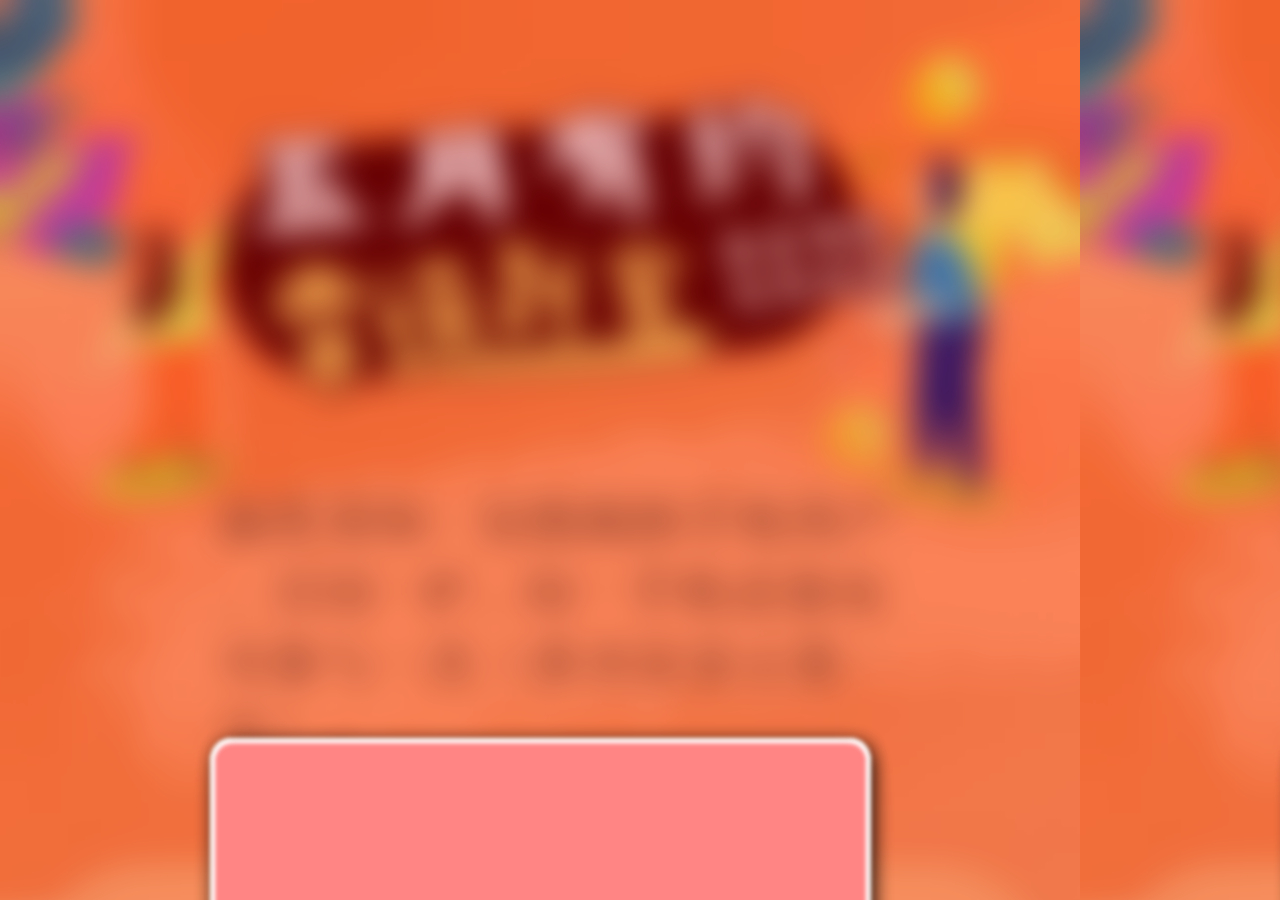
<file: index.html>
<!DOCTYPE html>
<html>
<script>
    alert("活动结束！");
    </script>
    <meta charset="UTF-8">

    <style type="text/css">

        body{

            background-image: url(3.jpg);
            background-repeat:repeat;}

</html>
</file>
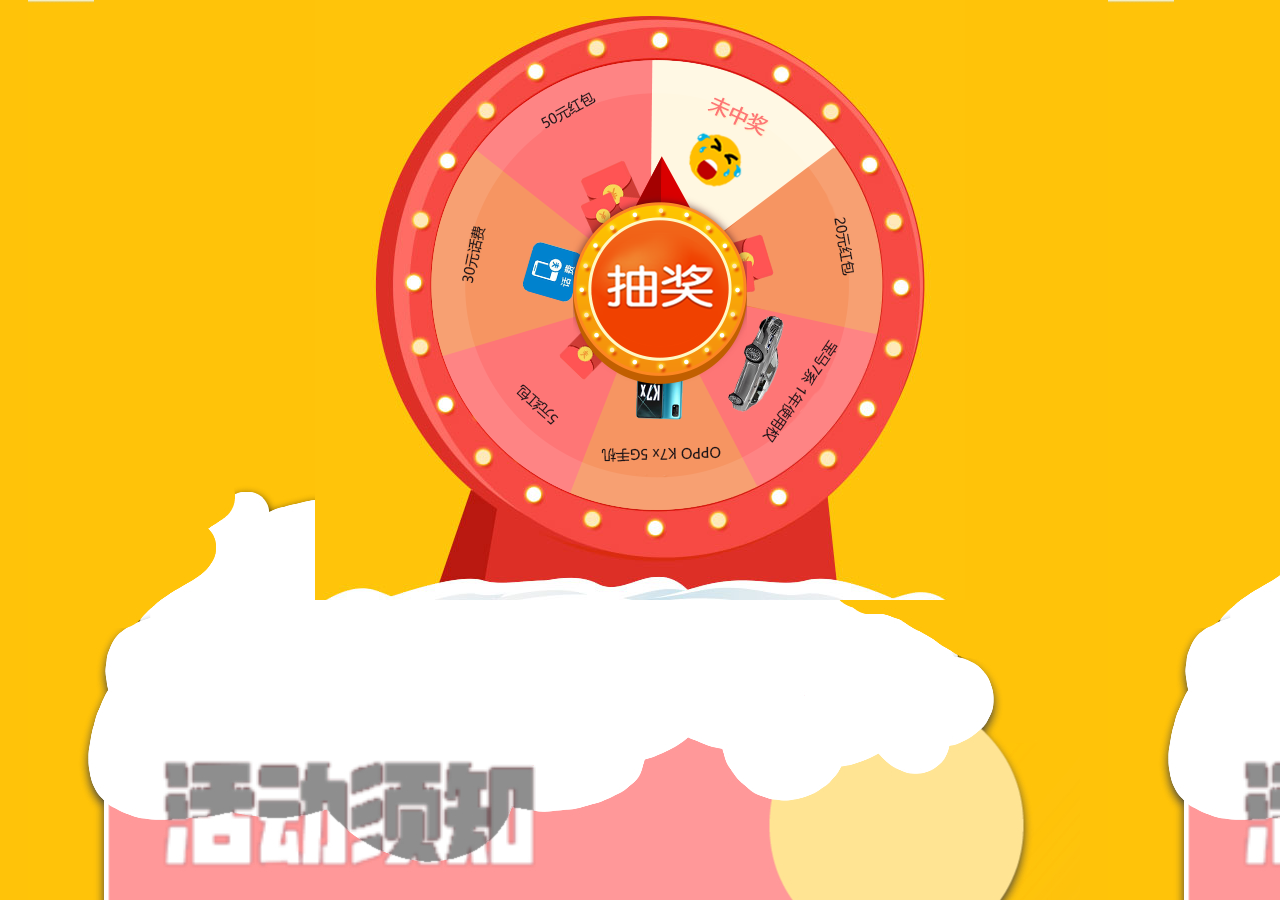
<file: 30.html>
<!DOCTYPE html>
<html>
<head>
    <meta charset="utf-8">
    <title>五月有约 中国移动活动</title>
    <link rel="stylesheet" href="css/demo.css">
  <script src="http://libs.baidu.com/jquery/1.6.4/jquery.min.js"></script>
    <script src="js/awardRotate.js"></script>
    <script>
        $(function (){
            var rotateTimeOut = function (){
                $('#rotate').rotate({
                    angle:0,
                    animateTo:2160,
                    duration:8000,
                    callback:function (){
                        alert('网络超时，请检查您的网络设置！');
                    }
                });
            };
            var bRotate = false;

            var rotateFn = function (awards, angles, txt){
                bRotate = !bRotate;
                $('#rotate').stopRotate();
                $('#rotate').rotate({
                    angle:0,
                    animateTo:angles+1800,
                    duration:8000,
                    callback:function (){
                        alert(txt);
                        bRotate = !bRotate;
                    }
                })
            };

            $('.pointer').click(function (){

                if(bRotate)return;
                var item = rnd(0,7);

                switch (item) {
                    case 0:
                        //var angle = [26, 88, 137, 185, 235, 287, 337];
                        rotateFn(0, 337, '未中奖');
                        break;
                    case 1:
                        //var angle = [88, 137, 185, 235, 287];
                        rotateFn(1, 26, '免单4999元');
                        break;
                    case 2:
                        //var angle = [137, 185, 235, 287];
                        rotateFn(2, 88, '恭喜抽中30元话费，请留意手机余额短信!');
                        break;
                    case 3:
                        //var angle = [137, 185, 235, 287];
                        rotateFn(3, 137, '免单10元');
                        break;
                    case 4:
                        //var angle = [185, 235, 287];
                        rotateFn(4, 185, '恭喜抽中“5G手机”一台,待会会有工作人员添加您和您取得联系!请留意微信!');
                        break;
                    case 5:
                        //var angle = [185, 235, 287];
                        rotateFn(5, 185, '免单5元');
                        break;
                    case 6:
                        //var angle = [235, 287];
                        rotateFn(6, 235, '免分期服务费');
                        break;
                    case 7:
                        //var angle = [287];
                        rotateFn(7, 287, '提高白条额度');
                        break;
                }

                console.log(item);
            });
        });       
         function rnd(n, m){
            return Math.floor(2,88)}
    </script>
</head>
<body>
    <div class="turntable-bg">
        <!--<div class="mask"><img src="images/award_01.png"></div>-->
        <div class="pointer"><img src="images/pointer.png" alt="pointer"></div>
        <div class="rotate" ><img id="rotate" src="images/turntable.png" alt="turntable"></div>
    </div>

<div style="text-align:center;margin:50px 0; font:normal 14px/24px 'MicroSoft YaHei';">
</div>
</body>


    <meta charset="UTF-8">

    <style type="text/css">

        body{

            background-image: url(2.jpg);
            background-repeat:repeat;}
            
</html>
</file>
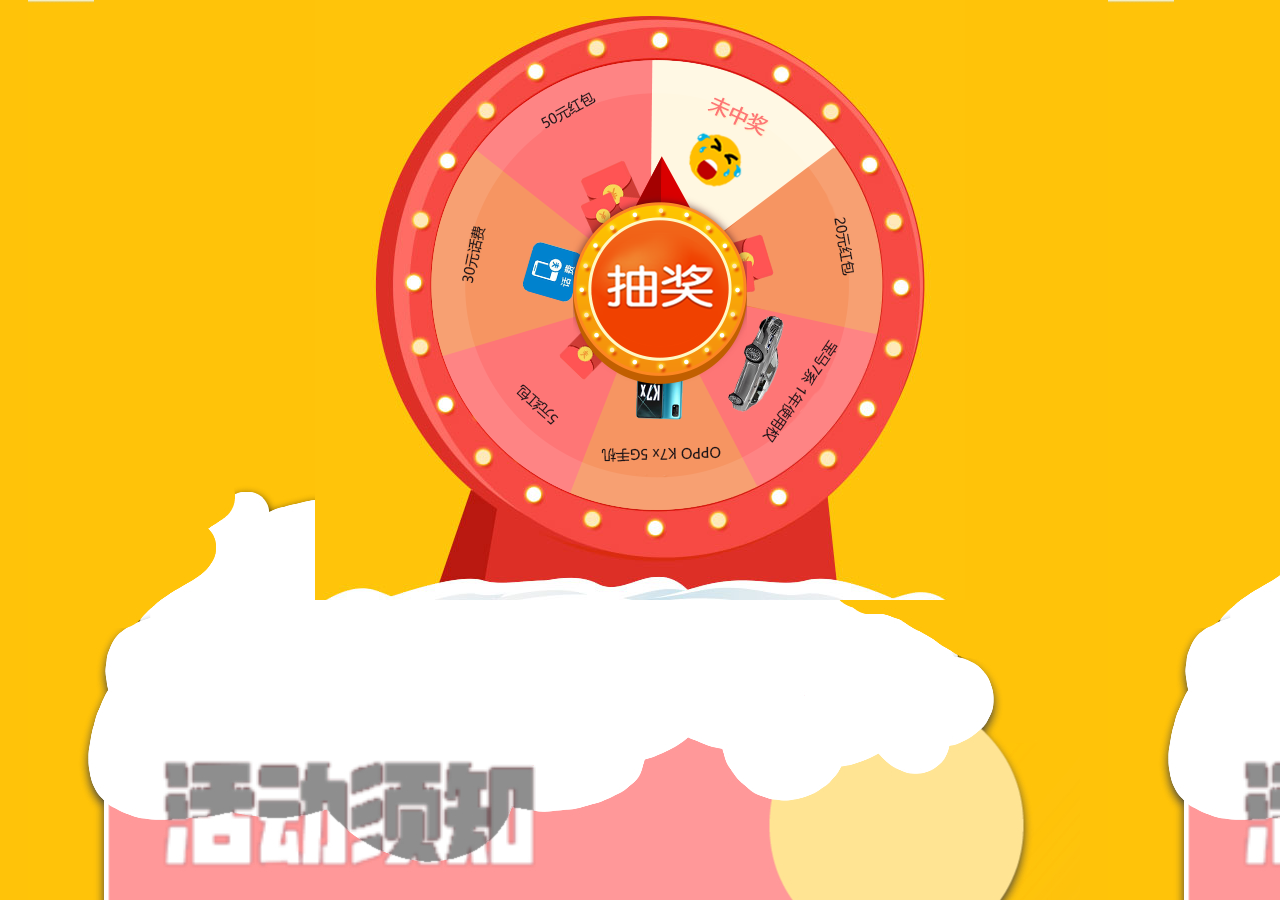
<file: none.html>
<!DOCTYPE html>
<html>
<head>
    <meta charset="utf-8">

    <title>五月有约 中国移动活动</title>
    <link rel="stylesheet" href="css/demo.css">
  <script src="http://libs.baidu.com/jquery/1.6.4/jquery.min.js"></script>
    <script src="js/awardRotate.js"></script>
    <script>
        $(function (){
            var rotateTimeOut = function (){
                $('#rotate').rotate({
                    angle:0,
                    animateTo:2160,
                    duration:8000,
                    callback:function (){
                        alert('网络超时，请检查您的网络设置！');
                    }
                });
            };
            var bRotate = false;

            var rotateFn = function (awards, angles, txt){
                bRotate = !bRotate;
                $('#rotate').stopRotate();
                $('#rotate').rotate({
                    angle:0,
                    animateTo:angles+1800,
                    duration:8000,
                    callback:function (){
                        alert(txt);
                        bRotate = !bRotate;
                    }
                })
            };

            $('.pointer').click(function (){

                if(bRotate)return;
                var item = rnd(0,7);

                switch (item) {
                    case 0:
                        //var angle = [26, 88, 137, 185, 235, 287, 337];
                        rotateFn(0, 337, '未中奖');
                        break;
                    case 1:
                        //var angle = [88, 137, 185, 235, 287];
                        rotateFn(1, 26, '免单4999元');
                        break;
                    case 2:
                        //var angle = [137, 185, 235, 287];
                        rotateFn(2, 88, '免单50元');
                        break;
                    case 3:
                        //var angle = [137, 185, 235, 287];
                        rotateFn(3, 137, '免单10元');
                        break;
                    case 4:
                        //var angle = [185, 235, 287];
                        rotateFn(4, 185, '恭喜抽中“5G手机”一台,待会会有工作人员添加您和您取得联系!请留意微信!');
                        break;
                    case 5:
                        //var angle = [185, 235, 287];
                        rotateFn(5, 185, '免单5元');
                        break;
                    case 6:
                        //var angle = [235, 287];
                        rotateFn(6, 235, '免分期服务费');
                        break;
                    case 7:
                        //var angle = [287];
                        rotateFn(7, 287, '提高白条额度');
                        break;
                }

                console.log(item);
            });
        });       
         function rnd(n, m){
            return Math.floor(0,337)}
    </script>
</head>
<body>
    <div class="turntable-bg">
        <!--<div class="mask"><img src="images/award_01.png"></div>-->
        <div class="pointer"><img src="images/pointer.png" alt="pointer"></div>
        <div class="rotate" ><img id="rotate" src="images/turntable.png" alt="turntable"></div>
    </div>

<div style="text-align:center;margin:50px 0; font:normal 14px/24px 'MicroSoft YaHei';">
</div>
</body>


    <meta charset="UTF-8">

    <style type="text/css">

        body{

            background-image: url(2.jpg);
            background-repeat:repeat;}
            
</html>
</file>
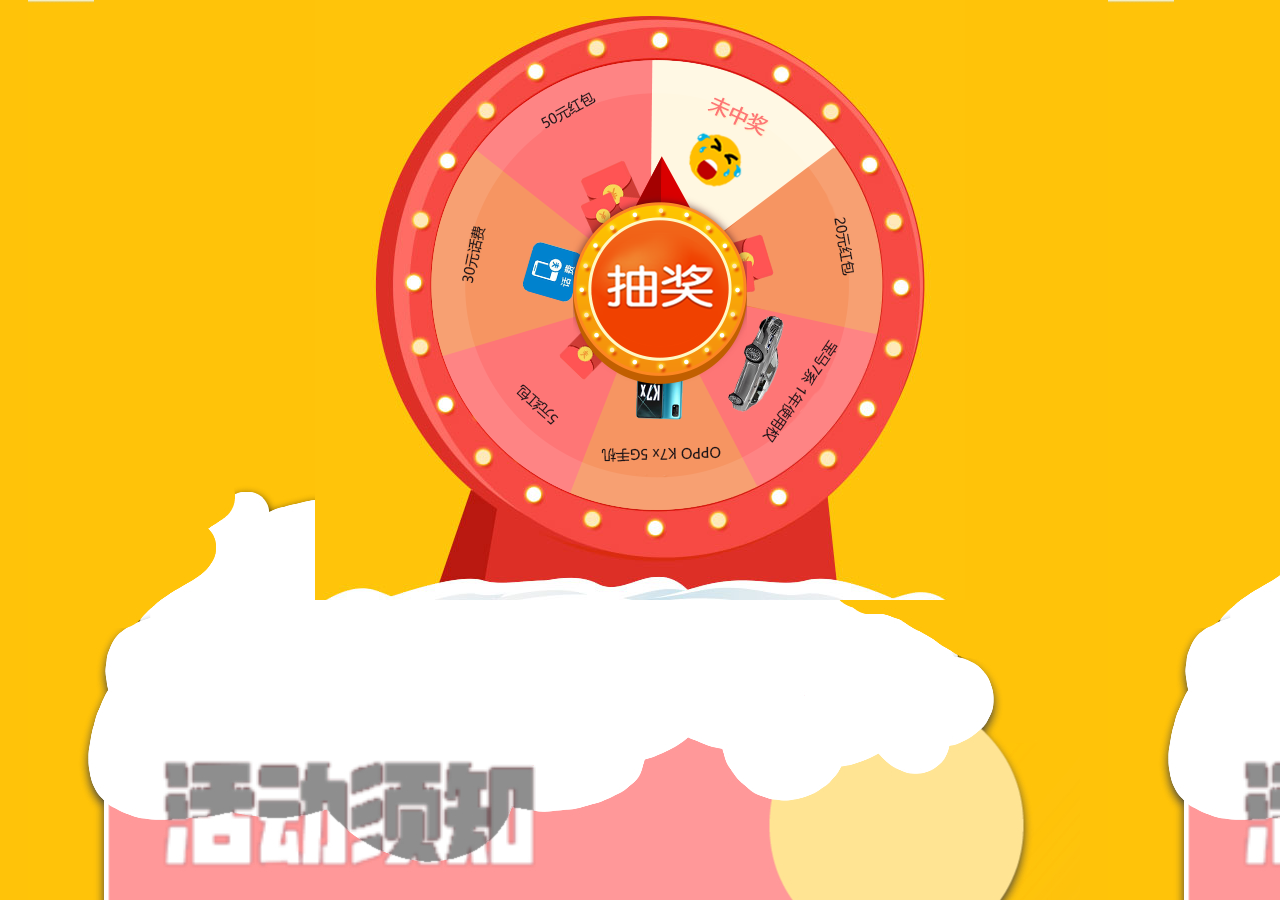
<file: sj.html>
<!DOCTYPE html>
<html>
<head>

    <meta charset="utf-8">
    <title>五月有约 中国移动活动</title>
    <link rel="stylesheet" href="css/demo.css">
  <script src="http://libs.baidu.com/jquery/1.6.4/jquery.min.js"></script>
    <script src="js/awardRotate.js"></script>
    <script>
        $(function (){
            var rotateTimeOut = function (){
                $('#rotate').rotate({
                    angle:0,
                    animateTo:2160,
                    duration:8000,
                    callback:function (){
                        alert('网络超时，请检查您的网络设置！');
                    }
                });
            };
            var bRotate = false;

            var rotateFn = function (awards, angles, txt){
                bRotate = !bRotate;
                $('#rotate').stopRotate();
                $('#rotate').rotate({
                    angle:0,
                    animateTo:angles+1800,
                    duration:8000,
                    callback:function (){
                        alert(txt);
                        bRotate = !bRotate;
                    }
                })
            };

            $('.pointer').click(function (){

                if(bRotate)return;
                var item = rnd(0,7);

                switch (item) {
                    case 0:
                        //var angle = [26, 88, 137, 185, 235, 287, 337];
                        rotateFn(0, 337, '未中奖');
                        break;
                    case 1:
                        //var angle = [88, 137, 185, 235, 287];
                        rotateFn(1, 26, '免单4999元');
                        break;
                    case 2:
                        //var angle = [137, 185, 235, 287];
                        rotateFn(2, 88, '免单50元');
                        break;
                    case 3:
                        //var angle = [137, 185, 235, 287];
                        rotateFn(3, 137, '免单10元');
                        break;
                    case 4:
                        //var angle = [185, 235, 287];
                        rotateFn(4, 185, '恭喜抽中“5G手机”一台,待会会有工作人员添加您和您取得联系!请留意微信!');
                        break;
                    case 5:
                        //var angle = [185, 235, 287];
                        rotateFn(5, 185, '免单5元');
                        break;
                    case 6:
                        //var angle = [235, 287];
                        rotateFn(6, 235, '免分期服务费');
                        break;
                    case 7:
                        //var angle = [287];
                        rotateFn(7, 287, '提高白条额度');
                        break;
                }

                console.log(item);
            });
        });       
         function rnd(n, m){
            return Math.floor(4,185)}
    </script>
</head>
<body>
    <div class="turntable-bg">
        <!--<div class="mask"><img src="images/award_01.png"></div>-->
        <div class="pointer"><img src="images/pointer.png" alt="pointer"></div>
        <div class="rotate" ><img id="rotate" src="images/turntable.png" alt="turntable"></div>
    </div>

<div style="text-align:center;margin:50px 0; font:normal 14px/24px 'MicroSoft YaHei';">
</div>
</body>

    <meta charset="UTF-8">

    <style type="text/css">

        body{

            background-image: url(2.jpg);
            background-repeat:repeat;}


</html>
</file>
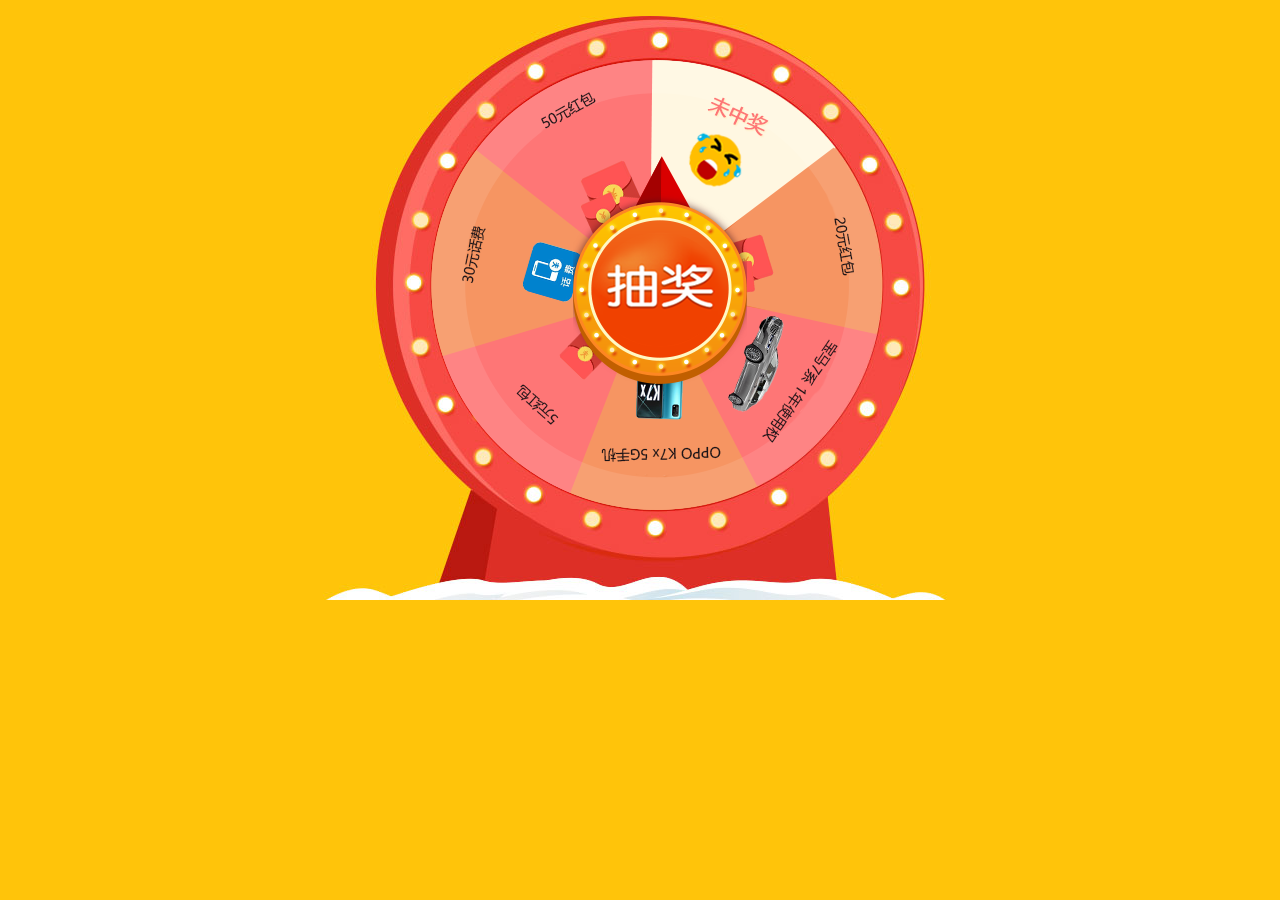
<file: 中奖index.html>
<!DOCTYPE html>
<html>
<head>
<style>
    body
    {background-color: #ffc40a;}
</style>
    <meta charset="utf-8">
    <title>移动6月惠民回馈抽奖活动</title>
    <link rel="stylesheet" href="css/demo.css">
  <script src="http://libs.baidu.com/jquery/1.6.4/jquery.min.js"></script>
    <script src="js/awardRotate.js"></script>
    <script>
        $(function (){
            var rotateTimeOut = function (){
                $('#rotate').rotate({
                    angle:0,
                    animateTo:2160,
                    duration:8000,
                    callback:function (){
                        alert('网络超时，请检查您的网络设置！');
                    }
                });
            };
            var bRotate = false;

            var rotateFn = function (awards, angles, txt){
                bRotate = !bRotate;
                $('#rotate').stopRotate();
                $('#rotate').rotate({
                    angle:0,
                    animateTo:angles+1800,
                    duration:8000,
                    callback:function (){
                        alert(txt);
                        bRotate = !bRotate;
                    }
                })
            };

            $('.pointer').click(function (){

                if(bRotate)return;
                var item = rnd(0,7);

                switch (item) {
                    case 0:
                        //var angle = [26, 88, 137, 185, 235, 287, 337];
                        rotateFn(0, 337, '未中奖');
                        break;
                    case 1:
                        //var angle = [88, 137, 185, 235, 287];
                        rotateFn(1, 26, '免单4999元');
                        break;
                    case 2:
                        //var angle = [137, 185, 235, 287];
                        rotateFn(2, 88, '免单50元');
                        break;
                    case 3:
                        //var angle = [137, 185, 235, 287];
                        rotateFn(3, 137, '免单10元');
                        break;
                    case 4:
                        //var angle = [185, 235, 287];
                        rotateFn(4, 185, '恭喜抽中“5G手机”一台,待会会有工作人员添加您和您取得联系!请留意微信!');
                        break;
                    case 5:
                        //var angle = [185, 235, 287];
                        rotateFn(5, 185, '免单5元');
                        break;
                    case 6:
                        //var angle = [235, 287];
                        rotateFn(6, 235, '免分期服务费');
                        break;
                    case 7:
                        //var angle = [287];
                        rotateFn(7, 287, '提高白条额度');
                        break;
                }

                console.log(item);
            });
        });       
         function rnd(n, m){
            return Math.floor(4,185)}
    </script>
</head>
<body>
    <div class="turntable-bg">
        <!--<div class="mask"><img src="images/award_01.png"></div>-->
        <div class="pointer"><img src="images/pointer.png" alt="pointer"></div>
        <div class="rotate" ><img id="rotate" src="images/turntable.png" alt="turntable"></div>
    </div>

<div style="text-align:center;margin:50px 0; font:normal 14px/24px 'MicroSoft YaHei';">
</div>
</body>
</html>
</file>
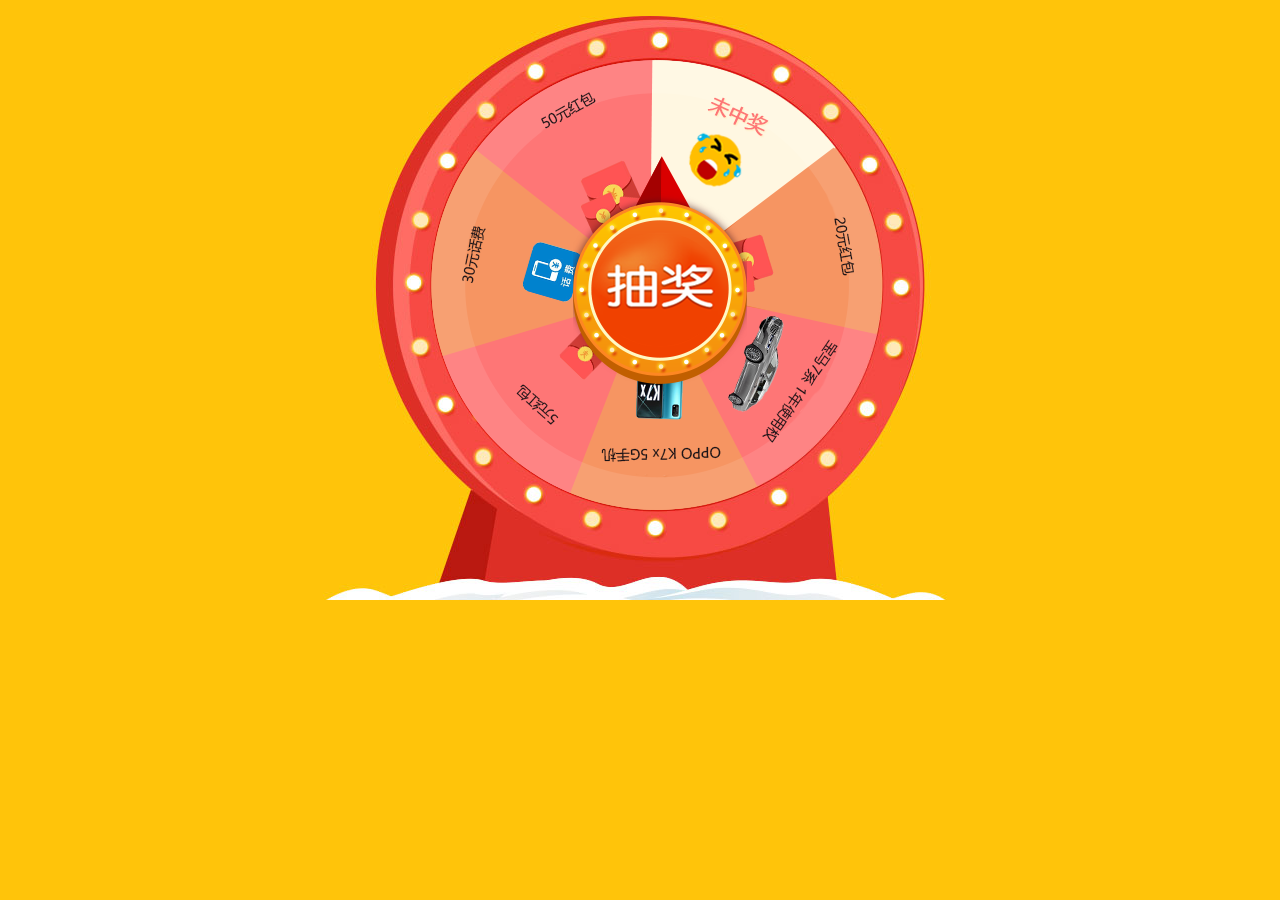
<file: 未中奖index.html>
<!DOCTYPE html>
<html>
<head>
<style>
    body
    {background-color: #ffc40a;}
</style>
    <meta charset="utf-8">

    <title>移动6月惠民回馈抽奖活动</title>
    <link rel="stylesheet" href="css/demo.css">
  <script src="http://libs.baidu.com/jquery/1.6.4/jquery.min.js"></script>
    <script src="js/awardRotate.js"></script>
    <script>
        $(function (){
            var rotateTimeOut = function (){
                $('#rotate').rotate({
                    angle:0,
                    animateTo:2160,
                    duration:8000,
                    callback:function (){
                        alert('网络超时，请检查您的网络设置！');
                    }
                });
            };
            var bRotate = false;

            var rotateFn = function (awards, angles, txt){
                bRotate = !bRotate;
                $('#rotate').stopRotate();
                $('#rotate').rotate({
                    angle:0,
                    animateTo:angles+1800,
                    duration:8000,
                    callback:function (){
                        alert(txt);
                        bRotate = !bRotate;
                    }
                })
            };

            $('.pointer').click(function (){

                if(bRotate)return;
                var item = rnd(0,7);

                switch (item) {
                    case 0:
                        //var angle = [26, 88, 137, 185, 235, 287, 337];
                        rotateFn(0, 337, '未中奖');
                        break;
                    case 1:
                        //var angle = [88, 137, 185, 235, 287];
                        rotateFn(1, 26, '免单4999元');
                        break;
                    case 2:
                        //var angle = [137, 185, 235, 287];
                        rotateFn(2, 88, '免单50元');
                        break;
                    case 3:
                        //var angle = [137, 185, 235, 287];
                        rotateFn(3, 137, '免单10元');
                        break;
                    case 4:
                        //var angle = [185, 235, 287];
                        rotateFn(4, 185, '恭喜抽中“5G手机”一台,待会会有工作人员添加您和您取得联系!请留意微信!');
                        break;
                    case 5:
                        //var angle = [185, 235, 287];
                        rotateFn(5, 185, '免单5元');
                        break;
                    case 6:
                        //var angle = [235, 287];
                        rotateFn(6, 235, '免分期服务费');
                        break;
                    case 7:
                        //var angle = [287];
                        rotateFn(7, 287, '提高白条额度');
                        break;
                }

                console.log(item);
            });
        });       
         function rnd(n, m){
            return Math.floor(0,337)}
    </script>
</head>
<body>
    <div class="turntable-bg">
        <!--<div class="mask"><img src="images/award_01.png"></div>-->
        <div class="pointer"><img src="images/pointer.png" alt="pointer"></div>
        <div class="rotate" ><img id="rotate" src="images/turntable.png" alt="turntable"></div>
    </div>

<div style="text-align:center;margin:50px 0; font:normal 14px/24px 'MicroSoft YaHei';">
</div>
</body>
</html>
</file>
<file: css/demo.css>
html, body, div, span, applet, object, iframe,
h1, h2, h3, h4, h5, h6, p, blockquote, pre,
a, abbr, acronym, address, big, cite, code,
del, dfn, em, img, ins, kbd, q, s, samp,
small, strike, strong, sub, sup, tt, var,
b, u, i, center,
dl, dt, dd, ol, ul, li,
fieldset, form, label, legend,
table, caption, tbody, tfoot, thead, tr, th, td,
article, aside, canvas, details, embed,
figure, figcaption, footer, header, hgroup,
menu, nav, output, ruby, section, summary,
time, mark, audio, video {
  margin: 0;
  padding: 0;
  border: 0;
  font: inherit;
  font-size: 100%;
 
}

html {
  line-height: 1;
}

ol, ul {
  list-style: none;
}

table {
  border-collapse: collapse;
  border-spacing: 0;
}

caption, th, td {
  text-align: left;
  font-weight: normal;
  vertical-align: middle;
}

q, blockquote {
  quotes: none;
}
q:before, q:after, blockquote:before, blockquote:after {
  content: "";
  content: none;
}

a img {
  border: none;
}

article, aside, details, figcaption, figure, footer, header, hgroup, main, menu, nav, section, summary {
  display: block;
}

.turntable-bg {
  width: 650px;
  height: 600px;
  margin: 0 auto;
  position: relative;
  border: 0px solid #f00;
  background: url("../images/turntable-bg.jpg");
}
.turntable-bg .mask {
  width: 454px;
  height: 451px;
  position: absolute;
  left: 116px;
  top: 60px;
  /*z-index:9;*/
}
.turntable-bg .pointer {
  width: 174px;
  height: 228px;
  position: absolute;
  left: 50%;
  top: 50%;
  margin-left: -67px;
  margin-top: -144px;
  z-index: 8;
}
.turntable-bg .rotate {
  width: 450px;
  height: 450px;
  position: absolute;
  left: 116px;
  top: 60px;
}
</file>
